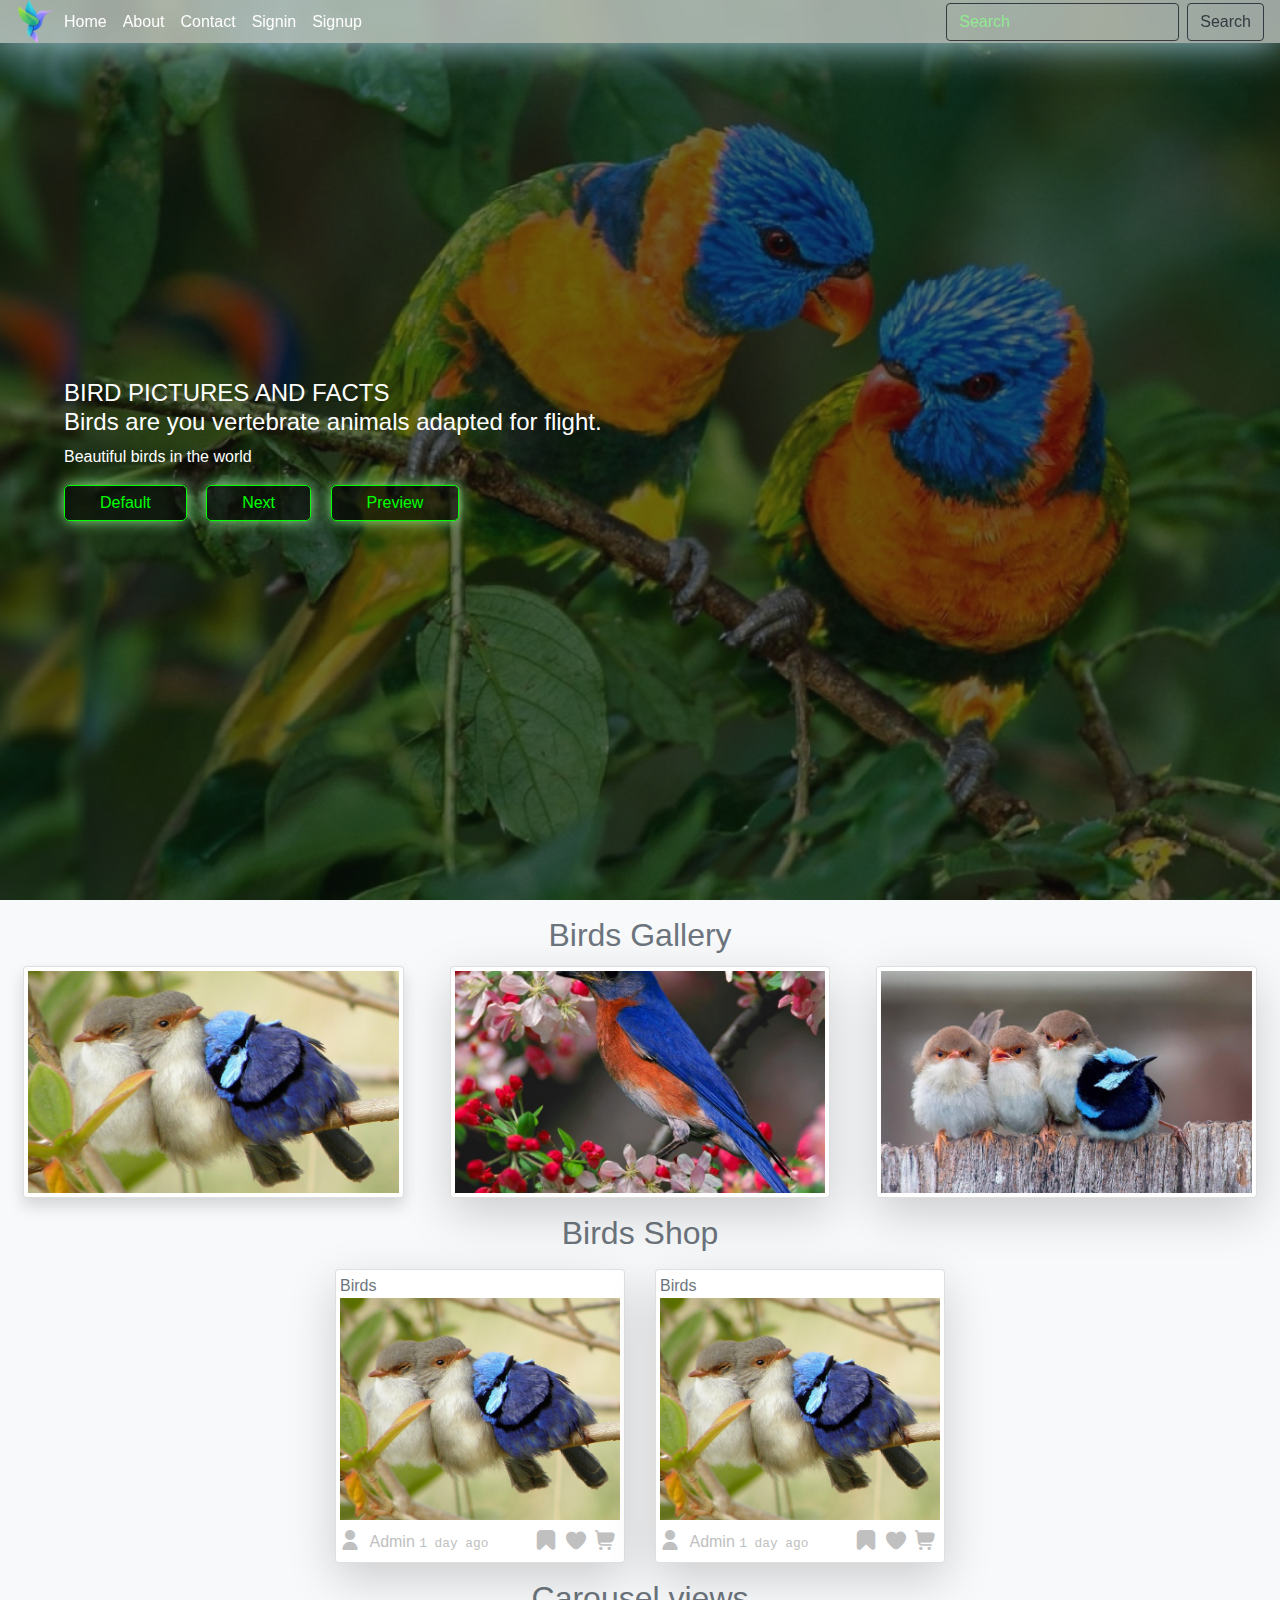
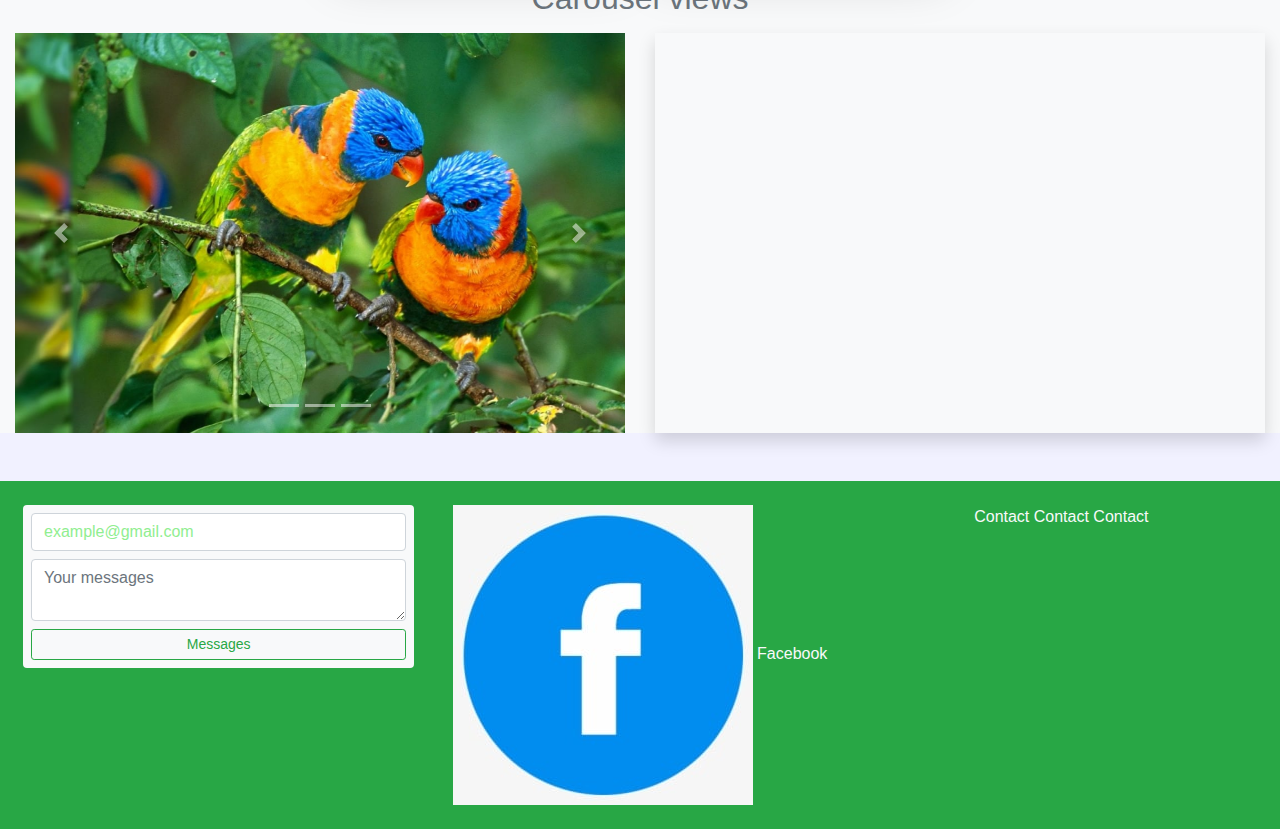
<file: index.html>
<!DOCTYPE html>
<html lang="en">
<head>
  <meta charset="UTF-8">
  <meta name="viewport" content="width=device-width, initial-scale=1.0">
  <link rel="stylesheet" href="./css/bootstrap.min.css">
  <link rel="stylesheet" href="./css/gallery.min.css">
  <link rel="stylesheet" href="./css/jquery-ui.css">
  <link rel="stylesheet" href="./icons/icons.css">
  <link rel="stylesheet" href="./css/style.css">
  <link href="./img/lg.png" rel="icon">
  <title>Birds</title>
</head>
<body>

<div id="coverScreen" class="LockOn"></div>

<header>

  <nav id="navigation" class="navbar navbar-expand-md navbar-light bg-light fixed-top py-0">

    <a href="./index.html" class="navbar-brand p-0 m-0">
      <img src="./img/lg.png" alt="pic" class="logo">
    </a>

    <button class="navbar-toggler" type="button" 
      data-toggle="collapse" 
      data-target="#NavbarToggleDemo01" 
      aria-controls="NavbarToggleDemo01" 
      aria-expanded="false" aria-label="Toggle-navigation">
      <span class="navbar-toggler-icon"></span>        
    </button>
  
    <div class="collapse navbar-collapse" id="NavbarToggleDemo01">

      <ul class="navbar-nav mr-auto mt-1 mt-lg-0">
        <li class="nav-item-active">
          <a href="#0" class="nav-link">Home</a>
          <span class="sr-only"></span>
        </li>
        <li class="nav-item">
          <a href="#0" class="nav-link">About</a>
        </li>
        <li class="nav-item">
          <a href="./contact.html" class="nav-link">Contact</a>
        </li>
        <li class="nav-item">
          <a href="./auth/signin.html" class="nav-link">Signin</a>
        </li>
        <li class="nav-item">
          <a href="./auth/signup.html" class="nav-link">Signup</a>
        </li>
      </ul>

      <form class="form-inline ml-auto my-2 my-lg-0">
        <input id="tags" class="form-control mr-sm-2 border-dark custum_search" 
        type="search" placeholder="Search">
        <button class="btn btn btn-outline-dark my-2 my-sm-0 custum_btn" type="submit">
          Search
        </button>
      </form>

    </div>

  </nav>

  <div class="home_header">
    <div class="home_header_body">
      <div class="home_header_body_card">
        <div class="home_header_body_card_text">
          <div class="preload-image"></div>
          <h4>
            BIRD PICTURES AND FACTS <br>
            Birds are you vertebrate animals adapted for flight.
          </h4>
          <p>Beautiful birds in the world</p>

          <button class="header_btn" id="default">
            Default
          </button>

          <button class="header_btn" id="next">
            Next
          </button>

          <button class="header_btn" id="preview">
            Preview
          </button>

        </div>
      </div>
    </div>
  </div>

</header>

<main class="bg-light">
  <section>

    <div class="m-auto text-center pt-3 pb-1 h2 text-muted">
      Birds Gallery
    </div>
    
    <div class="row d-flex m-auto justify-content-center demo gallery">
      <div class="col-md-4">
        <div class="card shadow p-1 m-2">
          <a href="./img/bird1.jpg">
            <img src="./img/bird1.jpg" class="img-fluid fadeIn" alt="bird">
          </a>
        </div>
      </div>
      <div class="col-md-4">
        <div class="card shadow-lg p-1 m-2">
          <a href="./img/bird2.jpg">
            <img src="./img/bird2.jpg" class="img-fluid fadeIn" alt="bird">
          </a>
        </div>
      </div>
      <div class="col-md-4">
        <div class="card shadow-lg p-1 m-2">
          <a href="./img/bird3.jpg">
            <img src="./img/bird3.jpg" class="img-fluid fadeIn" alt="bird">
          </a>
        </div>
      </div>
    </div>

    <div class="m-auto text-center pt-2 pb-3 h2 text-muted">
      Birds Shop
    </div>

    <div class="row d-flex m-auto justify-content-center">

      <div class="col-md-3">
        <div class="card shadow-lg p-1">
          <div class="card_title text-muted">
            Birds
          </div>
          <button type="button" class="p-0 m-0 border-0" 
            data-toggle="modal" data-target=".bd-example-modal-md">
            <div class="card_main">
              <img src="./img/bird1.jpg" class="card_images img-fluid" alt="bird">
            </div>
          </button>
          <div class="modal fade bd-example-modal-md" 
            tabindex="-1" role="dialog" 
            aria-labelledby="myLargeModalLabel" 
            aria-hidden="true">
            <div class="modal-dialog modal-md">
              <div class="modal-content">
                <div class="p-2 mt-1">
                  <b>Admin</b>
                  <span class="small">1 day ago</span>
                </div>
                <div class="card_main">
                  <img src="./img/bird1.jpg" class="card_images img-fluid" alt="bird">
                </div>
                <div class="d-flex p-2 m-auto">
                  <button class="btn btn-sm btn-outline-primary mx-2 px-5">
                    Update
                  </button>
                  <button class="btn btn-sm btn-outline-danger mx-2 px-5">
                    Delete
                  </button>
                  <button type="button" class="btn btn-sm btn-outline-dark mx-2 px-5" 
                    data-dismiss="modal">
                    Close
                  </button>
                </div>
              </div>
            </div>
          </div>
          <div class="card_footer pt-2 d-flex">
            <div>
              <a href="#0" class="card_link">
                <i class="fi fi-sr-user"></i>
                <span class="mr-2">
                  Admin
                  <small class="text">1 day ago</small>
                </span>
              </a>
            </div>
            <div>
              <a href="#0" class="card_link">
                <i class="fi fi-sr-bookmark"></i>
              </a>
              <a href="#0" class="card_link">
                <i class="fi fi-sr-heart"></i>
              </a>
              <a href="#0" class="card_link">
                <i class="fi fi-sr-shopping-cart"></i>
              </a>
            </div>
          </div>
        </div>
      </div>

      <div class="col-md-3">
        <div class="card shadow-lg p-1">
          <div class="card_title text-muted">
            Birds
          </div>
          <button type="button" class="p-0 m-0 border-0" 
            data-toggle="modal" data-target=".bd-example-modal-md">
            <div class="card_main">
              <img src="./img/bird1.jpg" class="card_images img-fluid" alt="bird">
            </div>
          </button>
          <div class="modal fade bd-example-modal-md" 
            tabindex="-1" role="dialog" 
            aria-labelledby="myLargeModalLabel" 
            aria-hidden="true">
            <div class="modal-dialog modal-md">
              <div class="modal-content">
                <div class="p-2 mt-1">
                  <b>Admin</b>
                  <span class="small">1 day ago</span>
                </div>
                <div class="card_main">
                  <img src="./img/bird1.jpg" class="card_images img-fluid" alt="bird">
                </div>
                <div class="d-flex p-2 m-auto">
                  <button class="btn btn-sm btn-outline-primary mx-2 px-5">
                    Update
                  </button>
                  <button class="btn btn-sm btn-outline-danger mx-2 px-5">
                    Delete
                  </button>
                  <button type="button" class="btn btn-sm btn-outline-dark mx-2 px-5" 
                    data-dismiss="modal">
                    Close
                  </button>
                </div>
              </div>
            </div>
          </div>
          <div class="card_footer pt-2 d-flex">
            <div>
              <a href="#0" class="card_link">
                <i class="fi fi-sr-user"></i>
                <span class="mr-2">
                  Admin
                  <small class="text">1 day ago</small>
                </span>
              </a>
            </div>
            <div>
              <a href="#0" class="card_link">
                <i class="fi fi-sr-bookmark"></i>
              </a>
              <a href="#0" class="card_link">
                <i class="fi fi-sr-heart"></i>
              </a>
              <a href="#0" class="card_link">
                <i class="fi fi-sr-shopping-cart"></i>
              </a>
            </div>
          </div>
        </div>
      </div>

    </div>

    <div class="m-auto text-center pt-3 pb-3 h2 text-muted">
      Carousel views
    </div>

    <div class="row justify-content-center m-auto text-center">

      <div class="col-md-6">
        <div id="carouselExampleSlidesOnly" class="carousel slide" data-ride="carousel">

          <ol class="carousel-indicators">
            <li data-target="#carouselExampleSlidesOnly" data-slide-to="0"></li>
            <li data-target="#carouselExampleSlidesOnly" data-slide-to="1"></li>
            <li data-target="#carouselExampleSlidesOnly" data-slide-to="2"></li>
          </ol>

          <div class="carousel-inner">

            <div class="carousel-item active">
              <img src="./img/bg1.jpg" class="carousel_img" alt="img">
            </div>

            <div class="carousel-item">
              <img src="./img/bird1.jpg" class="carousel_img" alt="img">
            </div>

            <div class="carousel-item">
              <img src="./img/small.jpg" class="carousel_img" alt="img">
            </div>

            <a href="#carouselExampleSlidesOnly" class="carousel-control-prev" 
              role="button" data-slide="prev">
              <span class="carousel-control-prev-icon" aria-hidden="true"></span>
              <span class="sr-only"></span>
            </a>

            <a href="#carouselExampleSlidesOnly" class="carousel-control-next" 
              role="button" data-slide="next">
              <span class="carousel-control-next-icon" aria-hidden="true"></span>
              <span class="sr-only"></span>
            </a>

          </div>
        </div>
      </div>

      <div class="col-md-6">
        
       <div id="map-container-google-1" class="z-depth-1-half map-container shadow" 
        style="height: 400px">
         <iframe src="https://www.google.com/maps/embed?pb=!1m18!1m12!1m3!1d191884.74398355218!2d69.13928089015967!3d41.282770556737866!2m3!1f0!2f0!3f0!3m2!1i1024!2i768!4f13.1!3m3!1m2!1s0x38ae8b0cc379e9c3%3A0xa5a9323b4aa5cb98!2z0KLQsNGI0LrQtdC90YIsINCj0LfQsdC10LrQuNGB0YLQsNC9!5e0!3m2!1sru!2s!4v1587329158358!5m2!1sru!2s"
         frameborder="0" style="border:0" allowfullscreen>
         </iframe>
       </div>

      </div>

    </div>

  </section>
</main>

<div class="mt-5">
  <footer class="bg-success p-2 py-4">
    <div class="row m-auto justify-content-center text-center">

      <div class="col-md-4 mr-auto">
        <form class="p-2 bg-light rounded">
          <input type="email" name="email" placeholder="example@gmail.com" 
          class="form-control mb-2">
          <textarea placeholder="Your messages" class="form-control mb-2"></textarea>
          <button class="btn btn-sm btn-outline-success w-100">Messages</button>
        </form>
      </div>

      <div class="col-md-4">

        <a href="#0" class="text-light">
          <img src="./img/fb.jpg" class="footer_icon" alt="icon">
          Facebook
        </a>

      </div>

      <div class="col-md-4">
        <a href="#0" class="text-light">Contact</a>
        <a href="#0" class="text-light">Contact</a>
        <a href="#0" class="text-light">Contact</a>
      </div>

    </div>
  </footer>
</div>
<script src="./js/jquery.min.js"></script>
<script src="./js/popper.min.js"></script>
<script src="./js/bootstrap.min.js"></script>
<script src="./js/gallery.min.js"></script>
<script src="./js/jquery-ui.js"></script>
<script src="./js/main.js"></script>

</body>
</html>
</file>
<file: icons/icons.css>
@font-face {
font-family: "uicons-solid-rounded";
src: url("icons.woff2") format("woff2"),
url("icons.woff") format("woff");
}

i[class^="fi-sr"]:before, i[class*=" fi-sr"]:before, span[class^="fi-sr-"]:before, span[class*="fi-sr-"]:before {
    font-family: uicons-solid-rounded !important;
    font-style: normal;
    font-weight: normal !important;
    font-variant: normal;
    text-transform: none;
    line-height: 1;
    -webkit-font-smoothing: antialiased;
    -moz-osx-font-smoothing: grayscale;
}

.fi-sr-add:before {
    content: "\f101";
}
.fi-sr-alarm-clock:before {
    content: "\f102";
}
.fi-sr-align-center:before {
    content: "\f103";
}
.fi-sr-align-justify:before {
    content: "\f104";
}
.fi-sr-align-left:before {
    content: "\f105";
}
.fi-sr-align-right:before {
    content: "\f106";
}
.fi-sr-ambulance:before {
    content: "\f107";
}
.fi-sr-angle-double-left:before {
    content: "\f108";
}
.fi-sr-angle-double-right:before {
    content: "\f109";
}
.fi-sr-angle-double-small-left:before {
    content: "\f10a";
}
.fi-sr-angle-double-small-right:before {
    content: "\f10b";
}
.fi-sr-angle-down:before {
    content: "\f10c";
}
.fi-sr-angle-left:before {
    content: "\f10d";
}
.fi-sr-angle-right:before {
    content: "\f10e";
}
.fi-sr-angle-small-down:before {
    content: "\f10f";
}
.fi-sr-angle-small-left:before {
    content: "\f110";
}
.fi-sr-angle-small-right:before {
    content: "\f111";
}
.fi-sr-angle-small-up:before {
    content: "\f112";
}
.fi-sr-angle-up:before {
    content: "\f113";
}
.fi-sr-apps-add:before {
    content: "\f114";
}
.fi-sr-apps-delete:before {
    content: "\f115";
}
.fi-sr-apps-sort:before {
    content: "\f116";
}
.fi-sr-apps:before {
    content: "\f117";
}
.fi-sr-archive:before {
    content: "\f118";
}
.fi-sr-arrow-down:before {
    content: "\f119";
}
.fi-sr-arrow-left:before {
    content: "\f11a";
}
.fi-sr-arrow-right:before {
    content: "\f11b";
}
.fi-sr-arrow-small-down:before {
    content: "\f11c";
}
.fi-sr-arrow-small-left:before {
    content: "\f11d";
}
.fi-sr-arrow-small-right:before {
    content: "\f11e";
}
.fi-sr-arrow-small-up:before {
    content: "\f11f";
}
.fi-sr-arrow-up:before {
    content: "\f120";
}
.fi-sr-asterisk:before {
    content: "\f121";
}
.fi-sr-backpack:before {
    content: "\f122";
}
.fi-sr-badge:before {
    content: "\f123";
}
.fi-sr-ban:before {
    content: "\f124";
}
.fi-sr-band-aid:before {
    content: "\f125";
}
.fi-sr-bank:before {
    content: "\f126";
}
.fi-sr-barber-shop:before {
    content: "\f127";
}
.fi-sr-baseball:before {
    content: "\f128";
}
.fi-sr-basketball:before {
    content: "\f129";
}
.fi-sr-bell-ring:before {
    content: "\f12a";
}
.fi-sr-bell-school:before {
    content: "\f12b";
}
.fi-sr-bell:before {
    content: "\f12c";
}
.fi-sr-billiard:before {
    content: "\f12d";
}
.fi-sr-bold:before {
    content: "\f12e";
}
.fi-sr-book-alt:before {
    content: "\f12f";
}
.fi-sr-book:before {
    content: "\f130";
}
.fi-sr-bookmark:before {
    content: "\f131";
}
.fi-sr-bowling:before {
    content: "\f132";
}
.fi-sr-box-alt:before {
    content: "\f133";
}
.fi-sr-box:before {
    content: "\f134";
}
.fi-sr-briefcase:before {
    content: "\f135";
}
.fi-sr-broom:before {
    content: "\f136";
}
.fi-sr-browser:before {
    content: "\f137";
}
.fi-sr-brush:before {
    content: "\f138";
}
.fi-sr-bug:before {
    content: "\f139";
}
.fi-sr-building:before {
    content: "\f13a";
}
.fi-sr-bulb:before {
    content: "\f13b";
}
.fi-sr-calculator:before {
    content: "\f13c";
}
.fi-sr-calendar:before {
    content: "\f13d";
}
.fi-sr-camera:before {
    content: "\f13e";
}
.fi-sr-caret-down:before {
    content: "\f13f";
}
.fi-sr-caret-left:before {
    content: "\f140";
}
.fi-sr-caret-right:before {
    content: "\f141";
}
.fi-sr-caret-up:before {
    content: "\f142";
}
.fi-sr-check:before {
    content: "\f143";
}
.fi-sr-checkbox:before {
    content: "\f144";
}
.fi-sr-chess:before {
    content: "\f145";
}
.fi-sr-circle-small:before {
    content: "\f146";
}
.fi-sr-circle:before {
    content: "\f147";
}
.fi-sr-clip:before {
    content: "\f148";
}
.fi-sr-clock:before {
    content: "\f149";
}
.fi-sr-cloud-check:before {
    content: "\f14a";
}
.fi-sr-cloud-disabled:before {
    content: "\f14b";
}
.fi-sr-cloud-download:before {
    content: "\f14c";
}
.fi-sr-cloud-share:before {
    content: "\f14d";
}
.fi-sr-cloud-upload:before {
    content: "\f14e";
}
.fi-sr-cloud:before {
    content: "\f14f";
}
.fi-sr-comment-alt:before {
    content: "\f150";
}
.fi-sr-comment:before {
    content: "\f151";
}
.fi-sr-compress-alt:before {
    content: "\f152";
}
.fi-sr-compress:before {
    content: "\f153";
}
.fi-sr-computer:before {
    content: "\f154";
}
.fi-sr-cookie:before {
    content: "\f155";
}
.fi-sr-copy-alt:before {
    content: "\f156";
}
.fi-sr-copy:before {
    content: "\f157";
}
.fi-sr-copyright:before {
    content: "\f158";
}
.fi-sr-cream:before {
    content: "\f159";
}
.fi-sr-credit-card:before {
    content: "\f15a";
}
.fi-sr-cross-circle:before {
    content: "\f15b";
}
.fi-sr-cross-small:before {
    content: "\f15c";
}
.fi-sr-cross:before {
    content: "\f15d";
}
.fi-sr-crown:before {
    content: "\f15e";
}
.fi-sr-cursor-finger:before {
    content: "\f15f";
}
.fi-sr-cursor-plus:before {
    content: "\f160";
}
.fi-sr-cursor-text-alt:before {
    content: "\f161";
}
.fi-sr-cursor-text:before {
    content: "\f162";
}
.fi-sr-cursor:before {
    content: "\f163";
}
.fi-sr-dart:before {
    content: "\f164";
}
.fi-sr-dashboard:before {
    content: "\f165";
}
.fi-sr-data-transfer:before {
    content: "\f166";
}
.fi-sr-database:before {
    content: "\f167";
}
.fi-sr-delete:before {
    content: "\f168";
}
.fi-sr-diamond:before {
    content: "\f169";
}
.fi-sr-dice:before {
    content: "\f16a";
}
.fi-sr-diploma:before {
    content: "\f16b";
}
.fi-sr-disk:before {
    content: "\f16c";
}
.fi-sr-doctor:before {
    content: "\f16d";
}
.fi-sr-document-signed:before {
    content: "\f16e";
}
.fi-sr-document:before {
    content: "\f16f";
}
.fi-sr-dollar:before {
    content: "\f170";
}
.fi-sr-download:before {
    content: "\f171";
}
.fi-sr-duplicate:before {
    content: "\f172";
}
.fi-sr-e-learning:before {
    content: "\f173";
}
.fi-sr-earnings:before {
    content: "\f174";
}
.fi-sr-edit-alt:before {
    content: "\f175";
}
.fi-sr-edit:before {
    content: "\f176";
}
.fi-sr-envelope:before {
    content: "\f177";
}
.fi-sr-euro:before {
    content: "\f178";
}
.fi-sr-exclamation:before {
    content: "\f179";
}
.fi-sr-expand:before {
    content: "\f17a";
}
.fi-sr-eye-crossed:before {
    content: "\f17b";
}
.fi-sr-eye-dropper:before {
    content: "\f17c";
}
.fi-sr-eye:before {
    content: "\f17d";
}
.fi-sr-feather:before {
    content: "\f17e";
}
.fi-sr-file-add:before {
    content: "\f17f";
}
.fi-sr-file-ai:before {
    content: "\f180";
}
.fi-sr-file-check:before {
    content: "\f181";
}
.fi-sr-file-delete:before {
    content: "\f182";
}
.fi-sr-file-eps:before {
    content: "\f183";
}
.fi-sr-file-gif:before {
    content: "\f184";
}
.fi-sr-file-music:before {
    content: "\f185";
}
.fi-sr-file-psd:before {
    content: "\f186";
}
.fi-sr-file:before {
    content: "\f187";
}
.fi-sr-fill:before {
    content: "\f188";
}
.fi-sr-film:before {
    content: "\f189";
}
.fi-sr-filter:before {
    content: "\f18a";
}
.fi-sr-fingerprint:before {
    content: "\f18b";
}
.fi-sr-flag:before {
    content: "\f18c";
}
.fi-sr-flame:before {
    content: "\f18d";
}
.fi-sr-flip-horizontal:before {
    content: "\f18e";
}
.fi-sr-folder-add:before {
    content: "\f18f";
}
.fi-sr-folder:before {
    content: "\f190";
}
.fi-sr-following:before {
    content: "\f191";
}
.fi-sr-football:before {
    content: "\f192";
}
.fi-sr-form:before {
    content: "\f193";
}
.fi-sr-forward:before {
    content: "\f194";
}
.fi-sr-ftp:before {
    content: "\f195";
}
.fi-sr-gallery:before {
    content: "\f196";
}
.fi-sr-glasses:before {
    content: "\f197";
}
.fi-sr-globe-alt:before {
    content: "\f198";
}
.fi-sr-globe:before {
    content: "\f199";
}
.fi-sr-golf:before {
    content: "\f19a";
}
.fi-sr-graduation-cap:before {
    content: "\f19b";
}
.fi-sr-graphic-tablet:before {
    content: "\f19c";
}
.fi-sr-grid-alt:before {
    content: "\f19d";
}
.fi-sr-grid:before {
    content: "\f19e";
}
.fi-sr-gym:before {
    content: "\f19f";
}
.fi-sr-headphones:before {
    content: "\f1a0";
}
.fi-sr-headset:before {
    content: "\f1a1";
}
.fi-sr-heart:before {
    content: "\f1a2";
}
.fi-sr-home:before {
    content: "\f1a3";
}
.fi-sr-hourglass-end:before {
    content: "\f1a4";
}
.fi-sr-hourglass:before {
    content: "\f1a5";
}
.fi-sr-ice-skate:before {
    content: "\f1a6";
}
.fi-sr-id-badge:before {
    content: "\f1a7";
}
.fi-sr-inbox:before {
    content: "\f1a8";
}
.fi-sr-incognito:before {
    content: "\f1a9";
}
.fi-sr-indent:before {
    content: "\f1aa";
}
.fi-sr-infinity:before {
    content: "\f1ab";
}
.fi-sr-info:before {
    content: "\f1ac";
}
.fi-sr-interactive:before {
    content: "\f1ad";
}
.fi-sr-interlining:before {
    content: "\f1ae";
}
.fi-sr-interrogation:before {
    content: "\f1af";
}
.fi-sr-italic:before {
    content: "\f1b0";
}
.fi-sr-jpg:before {
    content: "\f1b1";
}
.fi-sr-key:before {
    content: "\f1b2";
}
.fi-sr-keyboard:before {
    content: "\f1b3";
}
.fi-sr-label:before {
    content: "\f1b4";
}
.fi-sr-laptop:before {
    content: "\f1b5";
}
.fi-sr-lasso:before {
    content: "\f1b6";
}
.fi-sr-layers:before {
    content: "\f1b7";
}
.fi-sr-layout-fluid:before {
    content: "\f1b8";
}
.fi-sr-letter-case:before {
    content: "\f1b9";
}
.fi-sr-life-ring:before {
    content: "\f1ba";
}
.fi-sr-line-width:before {
    content: "\f1bb";
}
.fi-sr-link:before {
    content: "\f1bc";
}
.fi-sr-lipstick:before {
    content: "\f1bd";
}
.fi-sr-list-check:before {
    content: "\f1be";
}
.fi-sr-list:before {
    content: "\f1bf";
}
.fi-sr-location-alt:before {
    content: "\f1c0";
}
.fi-sr-lock-alt:before {
    content: "\f1c1";
}
.fi-sr-lock:before {
    content: "\f1c2";
}
.fi-sr-magic-wand:before {
    content: "\f1c3";
}
.fi-sr-makeup-brush:before {
    content: "\f1c4";
}
.fi-sr-marker-time:before {
    content: "\f1c5";
}
.fi-sr-marker:before {
    content: "\f1c6";
}
.fi-sr-medicine:before {
    content: "\f1c7";
}
.fi-sr-megaphone:before {
    content: "\f1c8";
}
.fi-sr-menu-burger:before {
    content: "\f1c9";
}
.fi-sr-menu-dots-vertical:before {
    content: "\f1ca";
}
.fi-sr-menu-dots:before {
    content: "\f1cb";
}
.fi-sr-microphone:before {
    content: "\f1cc";
}
.fi-sr-minus-small:before {
    content: "\f1cd";
}
.fi-sr-minus:before {
    content: "\f1ce";
}
.fi-sr-mobile:before {
    content: "\f1cf";
}
.fi-sr-mode-landscape:before {
    content: "\f1d0";
}
.fi-sr-mode-portrait:before {
    content: "\f1d1";
}
.fi-sr-money:before {
    content: "\f1d2";
}
.fi-sr-mouse:before {
    content: "\f1d3";
}
.fi-sr-music-alt:before {
    content: "\f1d4";
}
.fi-sr-music:before {
    content: "\f1d5";
}
.fi-sr-network-cloud:before {
    content: "\f1d6";
}
.fi-sr-network:before {
    content: "\f1d7";
}
.fi-sr-notebook:before {
    content: "\f1d8";
}
.fi-sr-opacity:before {
    content: "\f1d9";
}
.fi-sr-package:before {
    content: "\f1da";
}
.fi-sr-paint-brush:before {
    content: "\f1db";
}
.fi-sr-palette:before {
    content: "\f1dc";
}
.fi-sr-paper-plane:before {
    content: "\f1dd";
}
.fi-sr-password:before {
    content: "\f1de";
}
.fi-sr-pause:before {
    content: "\f1df";
}
.fi-sr-pencil:before {
    content: "\f1e0";
}
.fi-sr-pharmacy:before {
    content: "\f1e1";
}
.fi-sr-physics:before {
    content: "\f1e2";
}
.fi-sr-picture:before {
    content: "\f1e3";
}
.fi-sr-ping-pong:before {
    content: "\f1e4";
}
.fi-sr-play-alt:before {
    content: "\f1e5";
}
.fi-sr-play:before {
    content: "\f1e6";
}
.fi-sr-playing-cards:before {
    content: "\f1e7";
}
.fi-sr-plus-small:before {
    content: "\f1e8";
}
.fi-sr-plus:before {
    content: "\f1e9";
}
.fi-sr-poker-chip:before {
    content: "\f1ea";
}
.fi-sr-portrait:before {
    content: "\f1eb";
}
.fi-sr-pound:before {
    content: "\f1ec";
}
.fi-sr-power:before {
    content: "\f1ed";
}
.fi-sr-presentation:before {
    content: "\f1ee";
}
.fi-sr-print:before {
    content: "\f1ef";
}
.fi-sr-protractor:before {
    content: "\f1f0";
}
.fi-sr-pulse:before {
    content: "\f1f1";
}
.fi-sr-quote-right:before {
    content: "\f1f2";
}
.fi-sr-rec:before {
    content: "\f1f3";
}
.fi-sr-receipt:before {
    content: "\f1f4";
}
.fi-sr-rectangle-horizontal:before {
    content: "\f1f5";
}
.fi-sr-rectangle-panoramic:before {
    content: "\f1f6";
}
.fi-sr-rectangle-vertical:before {
    content: "\f1f7";
}
.fi-sr-redo:before {
    content: "\f1f8";
}
.fi-sr-reflect:before {
    content: "\f1f9";
}
.fi-sr-refresh:before {
    content: "\f1fa";
}
.fi-sr-resize:before {
    content: "\f1fb";
}
.fi-sr-resources:before {
    content: "\f1fc";
}
.fi-sr-rewind:before {
    content: "\f1fd";
}
.fi-sr-rocket:before {
    content: "\f1fe";
}
.fi-sr-rotate-right:before {
    content: "\f1ff";
}
.fi-sr-rugby:before {
    content: "\f200";
}
.fi-sr-scale:before {
    content: "\f201";
}
.fi-sr-school-bus:before {
    content: "\f202";
}
.fi-sr-school:before {
    content: "\f203";
}
.fi-sr-scissors:before {
    content: "\f204";
}
.fi-sr-screen:before {
    content: "\f205";
}
.fi-sr-search-alt:before {
    content: "\f206";
}
.fi-sr-search:before {
    content: "\f207";
}
.fi-sr-settings-sliders:before {
    content: "\f208";
}
.fi-sr-settings:before {
    content: "\f209";
}
.fi-sr-share:before {
    content: "\f20a";
}
.fi-sr-shield-check:before {
    content: "\f20b";
}
.fi-sr-shield-exclamation:before {
    content: "\f20c";
}
.fi-sr-shield-interrogation:before {
    content: "\f20d";
}
.fi-sr-shield-plus:before {
    content: "\f20e";
}
.fi-sr-shield:before {
    content: "\f20f";
}
.fi-sr-shop:before {
    content: "\f210";
}
.fi-sr-shopping-bag-add:before {
    content: "\f211";
}
.fi-sr-shopping-bag:before {
    content: "\f212";
}
.fi-sr-shopping-cart-add:before {
    content: "\f213";
}
.fi-sr-shopping-cart-check:before {
    content: "\f214";
}
.fi-sr-shopping-cart:before {
    content: "\f215";
}
.fi-sr-shuffle:before {
    content: "\f216";
}
.fi-sr-sign-in:before {
    content: "\f217";
}
.fi-sr-sign-out:before {
    content: "\f218";
}
.fi-sr-signal-alt-1:before {
    content: "\f219";
}
.fi-sr-signal-alt-2:before {
    content: "\f21a";
}
.fi-sr-signal-alt:before {
    content: "\f21b";
}
.fi-sr-skateboard:before {
    content: "\f21c";
}
.fi-sr-smartphone:before {
    content: "\f21d";
}
.fi-sr-soap:before {
    content: "\f21e";
}
.fi-sr-spa:before {
    content: "\f21f";
}
.fi-sr-speaker:before {
    content: "\f220";
}
.fi-sr-spinner-alt:before {
    content: "\f221";
}
.fi-sr-spinner:before {
    content: "\f222";
}
.fi-sr-square-root:before {
    content: "\f223";
}
.fi-sr-square:before {
    content: "\f224";
}
.fi-sr-star:before {
    content: "\f225";
}
.fi-sr-stats:before {
    content: "\f226";
}
.fi-sr-stethoscope:before {
    content: "\f227";
}
.fi-sr-sticker:before {
    content: "\f228";
}
.fi-sr-stop:before {
    content: "\f229";
}
.fi-sr-stopwatch:before {
    content: "\f22a";
}
.fi-sr-subtitles:before {
    content: "\f22b";
}
.fi-sr-surfing:before {
    content: "\f22c";
}
.fi-sr-sword:before {
    content: "\f22d";
}
.fi-sr-syringe:before {
    content: "\f22e";
}
.fi-sr-tablet:before {
    content: "\f22f";
}
.fi-sr-target:before {
    content: "\f230";
}
.fi-sr-tennis:before {
    content: "\f231";
}
.fi-sr-test-tube:before {
    content: "\f232";
}
.fi-sr-test:before {
    content: "\f233";
}
.fi-sr-text-check:before {
    content: "\f234";
}
.fi-sr-text:before {
    content: "\f235";
}
.fi-sr-thumbs-down:before {
    content: "\f236";
}
.fi-sr-thumbs-up:before {
    content: "\f237";
}
.fi-sr-ticket:before {
    content: "\f238";
}
.fi-sr-time-add:before {
    content: "\f239";
}
.fi-sr-time-check:before {
    content: "\f23a";
}
.fi-sr-time-delete:before {
    content: "\f23b";
}
.fi-sr-time-fast:before {
    content: "\f23c";
}
.fi-sr-time-forward-sixty:before {
    content: "\f23d";
}
.fi-sr-time-forward-ten:before {
    content: "\f23e";
}
.fi-sr-time-forward:before {
    content: "\f23f";
}
.fi-sr-time-half-past:before {
    content: "\f240";
}
.fi-sr-time-oclock:before {
    content: "\f241";
}
.fi-sr-time-past:before {
    content: "\f242";
}
.fi-sr-time-quarter-past:before {
    content: "\f243";
}
.fi-sr-time-quarter-to:before {
    content: "\f244";
}
.fi-sr-time-twenty-four:before {
    content: "\f245";
}
.fi-sr-tool-crop:before {
    content: "\f246";
}
.fi-sr-tool-marquee:before {
    content: "\f247";
}
.fi-sr-tooth:before {
    content: "\f248";
}
.fi-sr-transform:before {
    content: "\f249";
}
.fi-sr-trash:before {
    content: "\f24a";
}
.fi-sr-treatment:before {
    content: "\f24b";
}
.fi-sr-trophy:before {
    content: "\f24c";
}
.fi-sr-umbrella:before {
    content: "\f24d";
}
.fi-sr-underline:before {
    content: "\f24e";
}
.fi-sr-undo:before {
    content: "\f24f";
}
.fi-sr-unlock:before {
    content: "\f250";
}
.fi-sr-upload:before {
    content: "\f251";
}
.fi-sr-usb-drive:before {
    content: "\f252";
}
.fi-sr-user-add:before {
    content: "\f253";
}
.fi-sr-user-delete:before {
    content: "\f254";
}
.fi-sr-user-remove:before {
    content: "\f255";
}
.fi-sr-user-time:before {
    content: "\f256";
}
.fi-sr-user:before {
    content: "\f257";
}
.fi-sr-users:before {
    content: "\f258";
}
.fi-sr-vector-alt:before {
    content: "\f259";
}
.fi-sr-vector:before {
    content: "\f25a";
}
.fi-sr-video-camera:before {
    content: "\f25b";
}
.fi-sr-volleyball:before {
    content: "\f25c";
}
.fi-sr-volume:before {
    content: "\f25d";
}
.fi-sr-wifi-alt:before {
    content: "\f25e";
}
.fi-sr-world:before {
    content: "\f25f";
}
.fi-sr-yen:before {
    content: "\f260";
}
.fi-sr-zoom-in:before {
    content: "\f261";
}
.fi-sr-zoom-out:before {
    content: "\f262";
}
</file>
<file: css/style.css>
body {
  margin: 0;
  background-color: #f1f1ff;
  font-family: Arial, Helvetica, sans-serif;
}

.modal {
  backdrop-filter: blur(20px) !important;
}

.navbar {
  z-index: 1030;
  backdrop-filter: blur(10px) !important;
  box-shadow: 0px 0px 40px 0px lightblue !important;
  background-color: rgb(255, 255, 255, 0.60) !important;
}

.nav-link {
  color: white !important;
}

.collapsing {
  position: relative;
  height: 0;
  overflow: hidden;
  -webkit-transition: height .2s ease;
  -o-transition: height .2s ease;
  transition: height .2s height;
}

.logo {
  width: 40px;
}

.home_header_body {
  background-color: rgb(10, 10, 10, 0.60);
}

.home_header_body_card {
  width: 100vw;
  height: 100vh;
  display: table-cell;
  vertical-align: middle;
}

.home_header_body_card_text {
  color: white;
  max-width: 600px;
  margin-left: 5%;
  margin-right: 5%;
}

header {
  background: url(../img/bg1.jpg)
  no-repeat center center;
  -webkit-background-size: cover;
  background-size: cover;
}

.preload-images {
  background-image: 
  url("../img/bg1.jpg"),
  url("../img/bg2.jpg"),
  url("../img/bg3.jpg");
}

.bg-default {
  background: url(../img/bg1.jpg)
  no-repeat center center;
  -webkit-background-size: cover;
  background-size: cover;
}

.bg-next {
  background: url(../img/bg2.jpg)
  no-repeat center center;
  -webkit-background-size: cover;
  background-size: cover;
}

.bg-preview {
  background: url(../img/bg3.jpg)
  no-repeat center center;
  -webkit-background-size: cover;
  background-size: cover;
}

.bg-default, .bg-next, .bg-preview {
  transition: 0.50s;
}

.header_btn {
  color:lime;
  cursor: pointer;
  transition: 0.20s;
  margin-right: 15px;
  border-radius: 5px;
  padding: 5px 35px;
  border: solid 1px lime;
  background-color: rgb(10, 10, 10, 0.60);
  box-shadow: 0px 0px 15px 0px lightgreen;
}

.header_btn:hover {
  opacity: 0.60;
}

.LockOn {
  z-index: 999;
  width: 100%;
  height: 100%;
  opacity: 0.75;
  position: absolute;
  background-color: transparent;
  background-image: url("../img/lg.png");
  background-repeat: no-repeat;
  background-attachment: fixed;
  background-position: center;
  backdrop-filter: blur(60px) !important;
}

.fixed-top.scrolled {
  transition: background-color 200ms linear;
  background-color: rgb(25, 100, 25, 0.60) !important;
  box-shadow: 0px 0px 40px 0px limegreen !important;
}

.fixed-top.scrolled .nav-link {
  color: lime !important;
}

.custum_search {
  color: white !important;
  background-color: transparent !important;
}

.fixed-top.scrolled .custum_search {
  border: solid 1px lime !important;
}

.fixed-top.scrolled .custum_btn {
  color: lime !important;
  border: solid 1px lime;
}

.img-fluid {
  width: 100%;
  max-width: 100%;
  height: 222px;
  object-fit: cover;
}

.fadedfx {
  background-color: #fe5652;
  visibility: hidden;
}

.fadeIn {
  animation-name: fadeIn;
  -webkit-animation-name: fadeIn;
  animation-duration: 1.5s;
  -webkit-animation-duration: 1.5s;
  animation-timing-function: ease-in-out;
  -webkit-animation-timing-function: ease-in-out;
  visibility: visible !important;
}

@keyframes fadeIn {
  0% {
    opacity: 0.0;
  }
  100% {
    opacity: 1;
  }
}

@-webkit-keyframes fadeIn {
  0% {
    opacity: 0.0;
  }
  100% {
    opacity: 1;
  }
}

a.card_link {
  color: silver;
  text-decoration: none;
}

.fi {
  margin-right: 5px;
  font-size: 20px;
  vertical-align: middle;
}

.fi-sr-shopping-cart:hover {
  color: limegreen;
}

.fi-sr-heart:hover {
  color: red;
}

.card_footer {
  justify-content: space-between;
}
small {
  font-family: monospace;
}

.card_main {
  overflow: hidden;
}

.card_images {
  cursor: pointer;
  transition: 0.20s;
}

.card_images:hover {
  transform: scale(1.2);
  filter: brightness(0.6);
}

.map-container{
  overflow:hidden;
  padding-bottom:45%;
  position:relative;
  height:0;
}

.map-container iframe{
  left:0;
  top:0;
  height:100%;
  width:100%;
  position:absolute;
}

.carousel_img {
  width: 100%;
  height: 400px;
  object-fit: cover;
}


.ui-menu {
  z-index: 1500;
  position: fixed;
  padding-top: 10px;
  background: transparent;
  border-radius: 5px !important;
}

.ui-menu-item {
  width: 100%;
  padding: 5px;
  max-width: 220px;
  background-color: rgb(255, 255, 255, 0.60);
}
.ui-widget {
  border:solid 1px transparent !important;
}


.sign_in_body {
  background: url(../img/bg3.jpg)
  no-repeat center center fixed;
  -webkit-background-size: cover;
  background-size: cover;
  height: 100%;
}

.sign_in_card {
  width: 100vw;
  height: 100vh;
  display: table-cell;
  vertical-align: middle;
}

.form_body {
  margin: auto;
  padding: 20px;
  max-width: 400px;
  transition: 0.20s;
  border-radius: 5px;
  border: solid 1px limegreen;
  backdrop-filter: blur(10px);
  background-color: rgb(0, 0, 0, 0.20);
}

.form_body:hover {
  backdrop-filter: blur(15px);
}

.sign_in_input {
  color: limegreen;
  border: solid 1px limegreen;
  background-color: rgb(0, 0, 0, 0.20);
}

.sign_in_input:focus {
  color: lime;
  box-shadow: none;
  border: solid 1px lime;
  background-color: rgb(0, 0, 0, 0.40);
}

.sign_btn {
  width: 100%;
  padding: 4px;
  color: lightgreen;
  border-radius: 5px;
  border: solid 1px lightgreen;
  background-color: rgb(0, 0, 0, 0.20);
}

input::-webkit-input-placeholder {
  color: lightgreen !important;
}

input:focus::-webkit-input-placeholder {
    color: lime !important;
}
</file>
<file: css/gallery.min.css>
/*!
 * baguetteBox.js
 * @author  feimosi
 * @version 1.11.1
 * @url https://github.com/feimosi/baguetteBox.js
 */#baguetteBox-overlay{display:none;opacity:0;position:fixed;overflow:hidden;top:0;left:0;width:100%;height:100%;z-index:1000000;background-color:#222;background-color:rgba(0,0,0,.8);-webkit-transition:opacity .5s ease;transition:opacity .5s ease}#baguetteBox-overlay.visible{opacity:1}#baguetteBox-overlay .full-image{display:inline-block;position:relative;width:100%;height:100%;text-align:center}#baguetteBox-overlay .full-image figure{display:inline;margin:0;height:100%}#baguetteBox-overlay .full-image img{display:inline-block;width:auto;height:auto;max-height:100%;max-width:100%;vertical-align:middle;-webkit-box-shadow:0 0 8px rgba(0,0,0,.6);-moz-box-shadow:0 0 8px rgba(0,0,0,.6);box-shadow:0 0 8px rgba(0,0,0,.6)}#baguetteBox-overlay .full-image figcaption{display:block;position:absolute;bottom:0;width:100%;text-align:center;line-height:1.8;white-space:normal;color:#ccc;background-color:#000;background-color:rgba(0,0,0,.6);font-family:sans-serif}#baguetteBox-overlay .full-image:before{content:"";display:inline-block;height:50%;width:1px;margin-right:-1px}#baguetteBox-slider{position:absolute;left:0;top:0;height:100%;width:100%;white-space:nowrap;-webkit-transition:left .4s ease,-webkit-transform .4s ease;transition:left .4s ease,-webkit-transform .4s ease;transition:left .4s ease,transform .4s ease;transition:left .4s ease,transform .4s ease,-webkit-transform .4s ease,-moz-transform .4s ease}#baguetteBox-slider.bounce-from-right{-webkit-animation:bounceFromRight .4s ease-out;animation:bounceFromRight .4s ease-out}#baguetteBox-slider.bounce-from-left{-webkit-animation:bounceFromLeft .4s ease-out;animation:bounceFromLeft .4s ease-out}@-webkit-keyframes bounceFromRight{0%,100%{margin-left:0}50%{margin-left:-30px}}@keyframes bounceFromRight{0%,100%{margin-left:0}50%{margin-left:-30px}}@-webkit-keyframes bounceFromLeft{0%,100%{margin-left:0}50%{margin-left:30px}}@keyframes bounceFromLeft{0%,100%{margin-left:0}50%{margin-left:30px}}.baguetteBox-button#next-button,.baguetteBox-button#previous-button{top:50%;top:calc(50% - 30px);width:44px;height:60px}.baguetteBox-button{position:absolute;cursor:pointer;outline:0;padding:0;margin:0;border:0;-moz-border-radius:15%;border-radius:15%;background-color:#323232;background-color:rgba(50,50,50,.5);color:#ddd;font:1.6em sans-serif;-webkit-transition:background-color .4s ease;transition:background-color .4s ease}.baguetteBox-button:focus,.baguetteBox-button:hover{background-color:rgba(50,50,50,.9)}.baguetteBox-button#next-button{right:2%}.baguetteBox-button#previous-button{left:2%}.baguetteBox-button#close-button{top:20px;right:2%;right:calc(2% + 6px);width:30px;height:30px}.baguetteBox-button svg{position:absolute;left:0;top:0}.baguetteBox-spinner{width:40px;height:40px;display:inline-block;position:absolute;top:50%;left:50%;margin-top:-20px;margin-left:-20px}.baguetteBox-double-bounce1,.baguetteBox-double-bounce2{width:100%;height:100%;-moz-border-radius:50%;border-radius:50%;background-color:#fff;opacity:.6;position:absolute;top:0;left:0;-webkit-animation:bounce 2s infinite ease-in-out;animation:bounce 2s infinite ease-in-out}.baguetteBox-double-bounce2{-webkit-animation-delay:-1s;animation-delay:-1s}@-webkit-keyframes bounce{0%,100%{-webkit-transform:scale(0);transform:scale(0)}50%{-webkit-transform:scale(1);transform:scale(1)}}@keyframes bounce{0%,100%{-webkit-transform:scale(0);-moz-transform:scale(0);transform:scale(0)}50%{-webkit-transform:scale(1);-moz-transform:scale(1);transform:scale(1)}}
</file>
